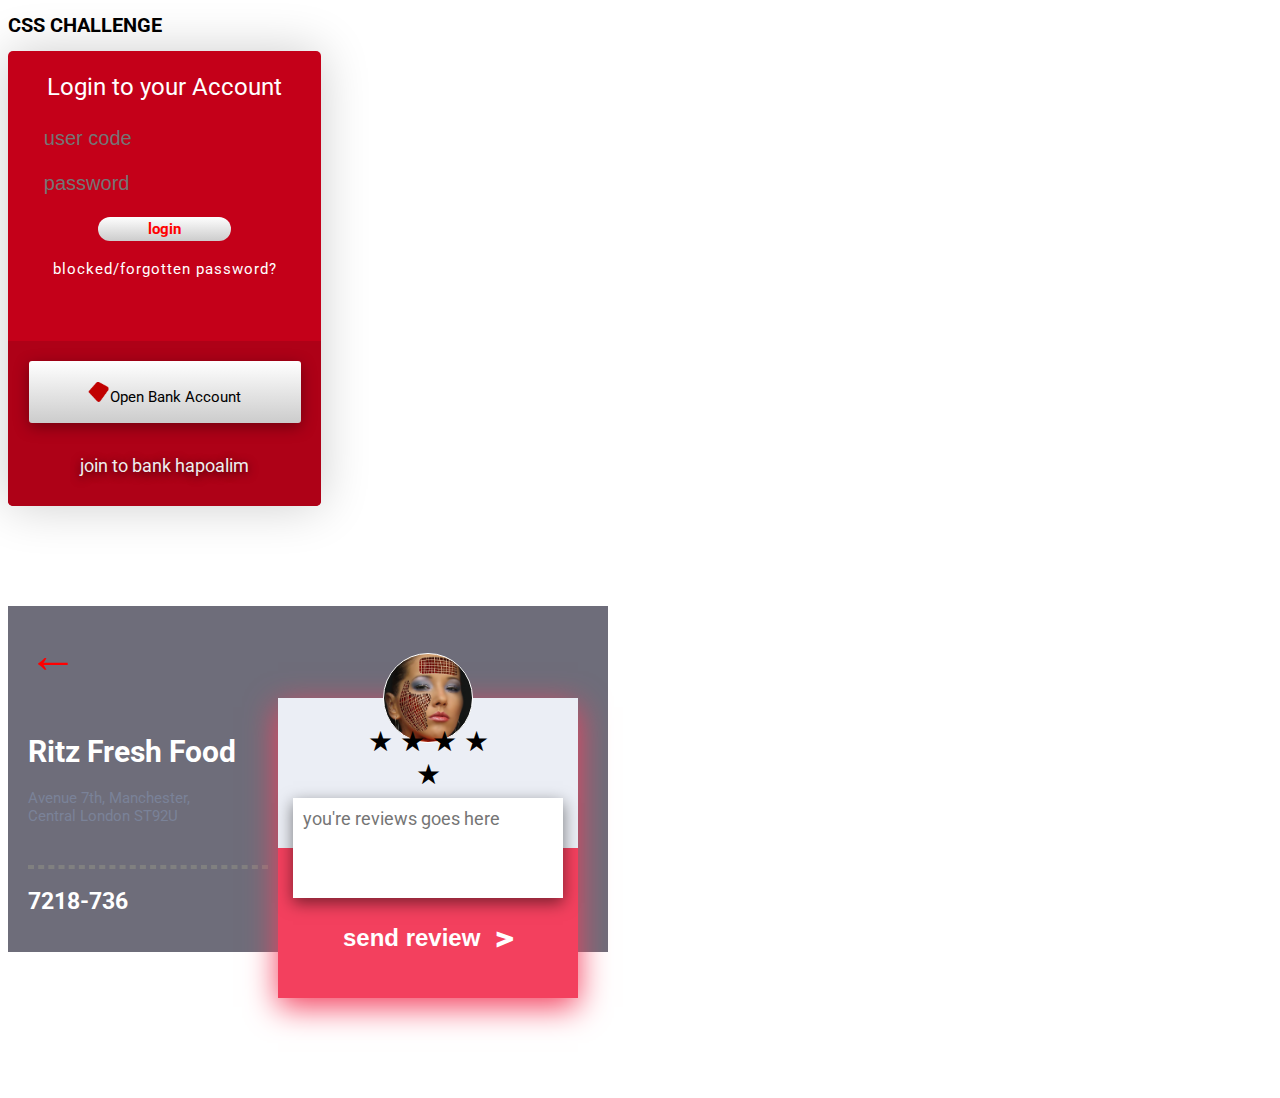
<file: index.html>
<!DOCTYPE html>
<html lang="en">

<head>
    <meta charset="UTF-8">
    
    <link rel="stylesheet" href="myIcon/style.css">
    <link href="https://fonts.googleapis.com/css?family=Roboto" rel="stylesheet">
    
    <link rel="stylesheet" href="style.css">
    <title>Document</title>
</head>

<body>
    <h1>CSS CHALLENGE</h1>
    <div class="login">
        <div class="login-warp">
            <div class="login-top">
                <h1 class="login-header">Login to your Account</h1>
                <div class="login-types">
                    <input type="text" placeholder="user code">
                    <input type="password" placeholder="password">
                </div>
                <div class="login-buttons">
                    <a href="#" class="btn-login">login</a>
                    <a href="#" class="forgot-password">blocked/forgotten password?</a>
                </div>
            </div>
        </div>

        <div class="login-warp">
            <div class="login-bottom">
                <div class="button">
                    <div class="button__center">
                        <img src="logo.png" height="20" width="20" alt="">
                        <span>Open Bank Account</span>
                    </div>
                </div>
                <a href="#">join to bank hapoalim</a>
            </div>
        </div>
    </div>

    <div class="space"></div>
    
    
    <div class="profile">
       <div class="info-width">
        <div class="profile-info">
            <p class="lar">&larr;</p>
            <h1>Ritz Fresh Food</h1>
            <p>Avenue 7th, Manchester,<br>Central London ST92U</p>
            <hr>
            <h2>7218-736</h2>
        </div>
        </div>
        <div class="warp-photo">
        
    
    <div class="photo">
        <div class="photo-img"></div>
        <div class="rate-star">
           <ul>
               <li>★</li>
               <li>★</li>
               <li>★</li>
               <li>★</li>
               <li>★</li>
           </ul>
        </div>
        <div class="review">
           <textarea name="" id="" cols="30" rows="10" placeholder="you're reviews goes here"></textarea>
        </div>
        <div class="btn-review">
            <button>send review <span class="icon-arrow resize-icon"></span></button>
        </div>
    </div>
    </div>
        
    </div>

    
    <script src="https://code.jquery.com/jquery-3.3.1.min.js" integrity="sha256-FgpCb/KJQlLNfOu91ta32o/NMZxltwRo8QtmkMRdAu8=" crossorigin="anonymous"></script>
    <script src="scripts.js"></script>
</body>

</html>
</file>
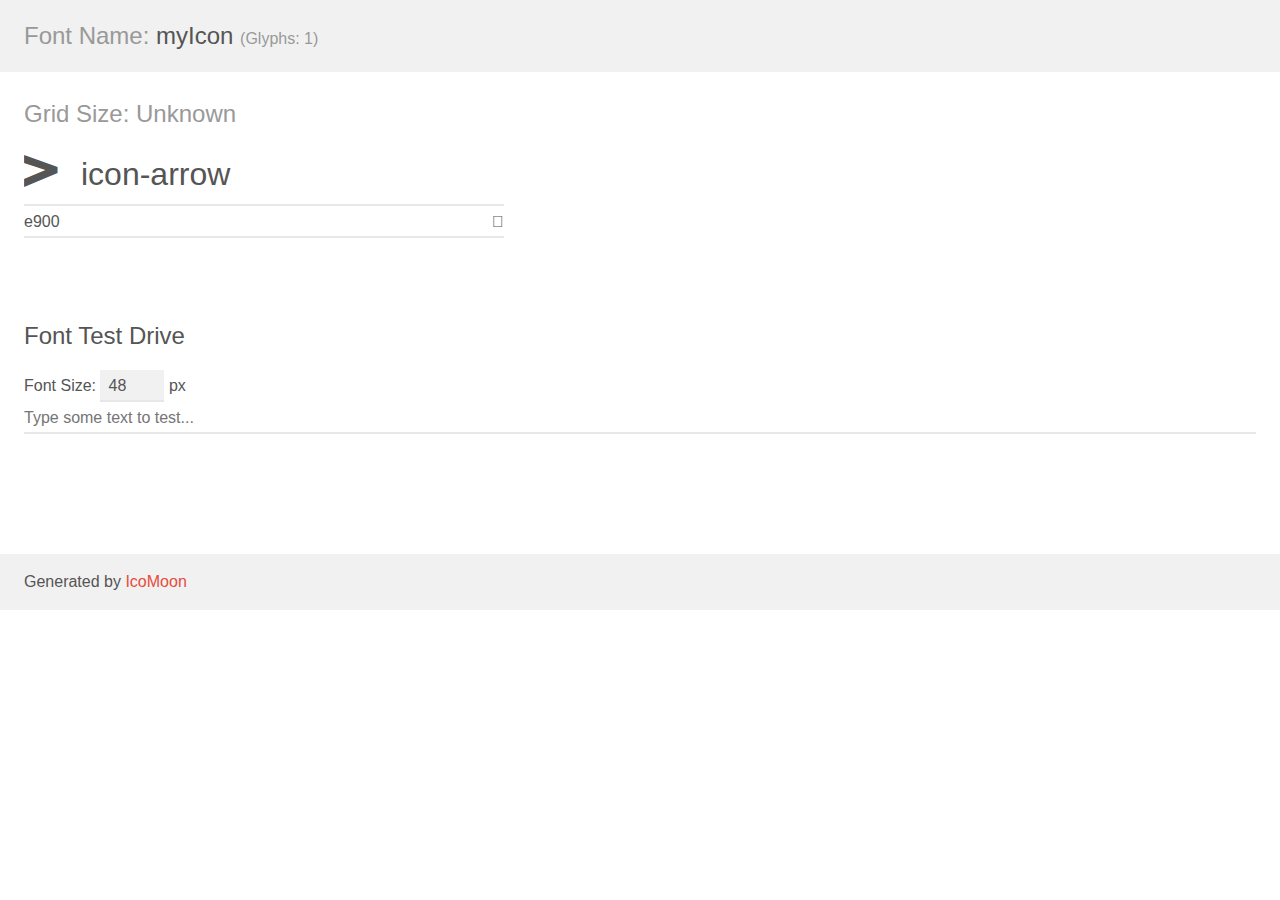
<file: myIcon/demo.html>
<!doctype html>
<html>
<head>
    <meta charset="utf-8">
    <title>IcoMoon Demo</title>
    <meta name="description" content="An Icon Font Generated By IcoMoon.io">
    <meta name="viewport" content="width=device-width, initial-scale=1">
    <link rel="stylesheet" href="demo-files/demo.css">
    <link rel="stylesheet" href="style.css"></head>
<body>
    <div class="bgc1 clearfix">
        <h1 class="mhmm mvm"><span class="fgc1">Font Name:</span> myIcon <small class="fgc1">(Glyphs:&nbsp;1)</small></h1>
    </div>
    <div class="clearfix mhl ptl">
        <h1 class="mvm mtn fgc1">Grid Size: Unknown</h1>
        <div class="glyph fs1">
            <div class="clearfix bshadow0 pbs">
                <span class="icon-arrow">
                
                </span>
                <span class="mls"> icon-arrow</span>
            </div>
            <fieldset class="fs0 size1of1 clearfix hidden-false">
                <input type="text" readonly value="e900" class="unit size1of2" />
                <input type="text" maxlength="1" readonly value="&#xe900;" class="unitRight size1of2 talign-right" />
            </fieldset>
            <div class="fs0 bshadow0 clearfix hidden-true">
                <span class="unit pvs fgc1">liga: </span>
                <input type="text" readonly value="" class="liga unitRight" />
            </div>
        </div>
    </div>

    <!--[if gt IE 8]><!-->
    <div class="mhl clearfix mbl">
        <h1>Font Test Drive</h1>
        <label>
            Font Size: <input id="fontSize" type="number" class="textbox0 mbm"
            min="8" value="48" />
            px
        </label>
        <input id="testText" type="text" class="phl size1of1 mvl"
        placeholder="Type some text to test..." value=""/>
        <div id="testDrive" class="icon-">&nbsp;
        </div>
    </div>
    <!--<![endif]-->
    <div class="bgc1 clearfix">
        <p class="mhl">Generated by <a href="https://icomoon.io/app">IcoMoon</a></p>
    </div>

    <script src="demo-files/demo.js"></script>
</body>
</html>
</file>
<file: myIcon/style.css>
@font-face {
  font-family: 'myIcon';
  src:  url('fonts/myIcon.eot?8cbw7u');
  src:  url('fonts/myIcon.eot?8cbw7u#iefix') format('embedded-opentype'),
    url('fonts/myIcon.ttf?8cbw7u') format('truetype'),
    url('fonts/myIcon.woff?8cbw7u') format('woff'),
    url('fonts/myIcon.svg?8cbw7u#myIcon') format('svg');
  font-weight: normal;
  font-style: normal;
}

[class^="icon-"], [class*=" icon-"] {
  /* use !important to prevent issues with browser extensions that change fonts */
  font-family: 'myIcon' !important;
  speak: none;
  font-style: normal;
  font-weight: normal;
  font-variant: normal;
  text-transform: none;
  line-height: 1;

  /* Better Font Rendering =========== */
  -webkit-font-smoothing: antialiased;
  -moz-osx-font-smoothing: grayscale;
}

.icon-arrow:before {
  content: "\e900";
}
</file>
<file: style.css>
*{
    box-sizing: inherit;
}

html{
    font-size: 62.5%;
    
}

body{
    box-sizing: border-box;
    font-family: 'roboto', sans-serif;
}

.login {
/*    background: linear-gradient(to right bottom, #C40019, #AE0117);*/
	width: 313px;
    text-align: center;
    box-shadow: 0 0 5rem rgba(0,0,0,.2);
    border-radius: 5px;
    overflow: hidden;
}

.login-warp {
    background-color: #C40019;
}

.login-top {
    width: 95%;
    margin: 0 auto;
	
    padding: 10px;
}

.login-top .login-header{
    font-size: 2.4rem;
    line-height: 20px;
    font-weight: normal;
    margin-bottom: 2.4rem;
    padding: 0;
    
    color: white;
}

.login-top .login-types{
    margin-bottom: 1.6rem;
}

.login-top .login-types input{
    text-align: left;
/*    font-family: Ariel, serif;*/
    font-size: 14px;
    display: block;
    padding: 0 15px;
/*    margin: 0 auto;*/
    margin: 0 3px 8px 3px;
    width: 100%;
    border: none;
    height: 3.5rem;
    font-size: 2rem;
    background: url('https://login.bankhapoalim.co.il/CAClientPages/ca/newLogin_files/images/sprite.png') 
        no-repeat 0 0;
    background-position: -765px 0;
    border-radius: .4rem;
}

.login-top .login-types input:focus{
    background: url('https://login.bankhapoalim.co.il/CAClientPages/ca/newLogin_files/images/sprite.png') 
        no-repeat -3542px 0;
}

.login-top .login-types input:not(:last-child){
    margin-bottom: 1rem;
}

.login-top .login-buttons{
    text-align: center;
}

.login-top .login-buttons a:link,
.login-top .login-buttons a:visited{
    display: inline-block;
    color: #fff;
    font-size: 2rem;
    text-decoration:none;
    padding: .3rem;
/*    transition: all .1s;*/
}


.login-top .login-buttons a.btn-login{
    color:red;
    font-size: 1.5rem;
    font-weight: 700;
    background: linear-gradient(#fefefe, #cccccc);
    width: 13.3rem;
    border-radius: 10rem;
    margin-bottom: 1.6rem;
}

.login-top .login-buttons a.btn-login:hover{
    position: relative;
    top: -1px;
    background: linear-gradient(#cccccc,#fefefe);
}

.login-top .login-buttons a.btn-login:active{
    position: relative;
    top: 1px;
}

.login-top .login-buttons a.forgot-password:link,
.login-top .login-buttons a.forgot-password:visited{
    
    letter-spacing: .1rem;
    font-size: 1.5rem;
    margin-bottom: 5rem;
}

.login-top .login-buttons a.forgot-password:hover {
	text-decoration: underline;
}


.login-bottom {
	background-color: #AE0117;
    padding: 20px;
    position: relative;
}

.login-bottom .button {
    width: 27.2rem;
    height: 6.2rem;
    background: linear-gradient(white, #cccccc);
    padding: 3rem 6rem;
    border-radius: 3px;
    display: inline-block;
    box-shadow: 0 .4rem 1.5rem rgba(0,0,0,.35);
}

.login-bottom .button:hover{
    cursor: pointer;
    background: linear-gradient(#cccccc,white);
}

.login-bottom .button > *{
/*    position: relative;*/
}

.login-bottom .button .button__center{
	 position: absolute;
    top: 32%;
    left: 50%;
    transform: translate(-50%, -50%);
    margin-bottom: 3rem;
}

.login-bottom .button span{
    display: inline-block;
    font-size: 1.5rem;
    left: -2rem;
    
}

.login-bottom .button img{
    left: -3rem;
}

.login-bottom .button > *:not(:last-child){
    margin-right: 2rem;
}

.login-bottom a:link,
.login-bottom a:visited{
	display: inline-block;
    text-align: center;
    margin-top: 3rem;
    font-size: 1.8rem;
    color: #eee;
    text-decoration: none;
    text-shadow: 0 .2rem 1rem rgba(0,0,0,.7);
    margin-bottom: 1rem;
}

.login-bottom a:hover{
    text-decoration: underline;
}


/*challenge 2*/
.profile {
	width: 60rem;
    background: #6E6D7A;
    font-size: 1.5rem;
    padding: 2rem;
    position: relative;
    
}

.profile-info {
	
}

.photo {
    margin: 10rem 10rem;
/*	float: left;*/
    background: red;
    background: linear-gradient(
        #EBEEF5 0%, 
        #EBEEF5 50%,
        #F3405E 50%,
        #F3405E 100%);
    height: 300px;
    width: 300px;
    position: relative;
    box-shadow: 0 .9rem 3rem #F3405E;
}

.review {
	position: absolute;
    top: 50%;
    left: 50%;
    transform: translate(-50%, -50%);
    height: 10rem;
    width: 90%;
    background: white;
    padding: 8px;
    font-size: 1.5rem;
    box-shadow: 0 .5rem 1.5rem rgba(0,0,0,.5);
}

.photo-img {
	position: absolute;
}

.rate-star{
    position: absolute;
    top:20%;
    left: 50%;
    display: inline-block;
    transform: translate(-50%,-50%);
	font-size: 1.5rem;;
/*    width: 10rem;*/
/*    background: red;*/
    text-align: center;
}

.rate-star ul{
    list-style: none;
    margin: 0;
    padding: 0;
    display: inline-block;
    
}

.rate-star ul li {
	display: inline-block;
    transition: all .2s ease;
}

.rate-star ul li:hover{
    cursor: pointer;
}

.lar {
	color: red !important;
    font-size: 5rem;
    font-weight: 700;
    margin-top: 0;
}

.profile h1 {
	color: white;
}


.profile p {
	color:#7A8298;
}

hr{
    border: dashed 2px grey;
    margin-top: 4rem;
}

h2{
    color: white;
    
}


.clearfix::after{
    content: "";
    display: table;
    clear: both;
}

.clearfix::before{
    content: "";
    display: table;
    clear: both;
}



.review textarea {
	width: 100%;
    height: 100%;
    border: none;
    resize: none;
    font-family: 'roboto', sans-serif;
    font-size: 1.8rem;
}

.review textarea:focus{
    outline: none;
}

.btn-review {
	position: relative;
    top: 80%;
    left: 50%;
    transform: translate(-50%, -50%);
/*    width: 200px;*/
}

.btn-review button{
    margin: 0 auto;
    outline: none;
	border: none;
    font-size: 2.4rem;
    background: none;
    text-align: center;
    display: block;
    font-weight: 700;
    color: white;
}

.resize-icon {
	font-size: 1.5rem;
    font-weight: 700;
    margin-left: 1rem;
}

.btn-review button:hover{
/*    text-decoration: underline;*/
    color:dodgerblue;
    cursor: pointer;
    text-shadow: 0 .3rem rgba(0,0,0,.2);
}

.btn-review button:active{
    outline: none;
}

.photo-img {
	position: absolute;
    top: 0;
    left: 50%;
    transform: translate(-50%,-50%);
    height: 90px;
    width: 90px;
    border-radius: 100px;
    background: url(profile.jpg);
    background-size: cover;
    background-position: center center;
    border: 1px solid white;
}

.photo-img:hover{
    box-shadow: 0 .5rem 1.5rem rgba(0,0,0,.15);
    
}
.warp-photo {
    position: absolute;
    top: 70%;
    left: 70%;
    z-index: 22;
    transform: translate(-50%,-50%);
}

.info-width {
    width: 24rem;
}

.space {
    margin: 10rem;
}
</file>
<file: myIcon/demo-files/demo.css>
body {
  padding: 0;
  margin: 0;
  font-family: sans-serif;
  font-size: 1em;
  line-height: 1.5;
  color: #555;
  background: #fff;
}
h1 {
  font-size: 1.5em;
  font-weight: normal;
}
small {
  font-size: .66666667em;
}
a {
  color: #e74c3c;
  text-decoration: none;
}
a:hover, a:focus {
  box-shadow: 0 1px #e74c3c;
}
.bshadow0, input {
  box-shadow: inset 0 -2px #e7e7e7;
}
input:hover {
  box-shadow: inset 0 -2px #ccc;
}
input, fieldset {
  font-family: sans-serif;
  font-size: 1em;
  margin: 0;
  padding: 0;
  border: 0;
}
input {
  color: inherit;
  line-height: 1.5;
  height: 1.5em;
  padding: .25em 0;
}
input:focus {
  outline: none;
  box-shadow: inset 0 -2px #449fdb;
}
.glyph {
  font-size: 16px;
  width: 15em;
  padding-bottom: 1em;
  margin-right: 4em;
  margin-bottom: 1em;
  float: left;
  overflow: hidden;
}
.liga {
  width: 80%;
  width: calc(100% - 2.5em);
}
.talign-right {
  text-align: right;
}
.talign-center {
  text-align: center;
}
.bgc1 {
  background: #f1f1f1;
}
.fgc1 {
  color: #999;
}
.fgc0 {
  color: #000;
}
p {
  margin-top: 1em;
  margin-bottom: 1em;
}
.mvm {
  margin-top: .75em;
  margin-bottom: .75em;
}
.mtn {
  margin-top: 0;
}
.mtl, .mal {
  margin-top: 1.5em;
}
.mbl, .mal {
  margin-bottom: 1.5em;
}
.mal, .mhl {
  margin-left: 1.5em;
  margin-right: 1.5em;
}
.mhmm {
  margin-left: 1em;
  margin-right: 1em;
}
.mls {
  margin-left: .25em;
}
.ptl {
  padding-top: 1.5em;
}
.pbs, .pvs {
  padding-bottom: .25em;
}
.pvs, .pts {
  padding-top: .25em;
}
.unit {
  float: left;
}
.unitRight {
  float: right;
}
.size1of2 {
  width: 50%;
}
.size1of1 {
  width: 100%;
}
.clearfix:before, .clearfix:after {
  content: " ";
  display: table;
}
.clearfix:after {
  clear: both;
}
.hidden-true {
  display: none;
}
.textbox0 {
  width: 3em;
  background: #f1f1f1;
  padding: .25em .5em;
  line-height: 1.5;
  height: 1.5em;
}
#testDrive {
  display: block;
  padding-top: 24px;
  line-height: 1.5;
}
.fs0 {
  font-size: 16px;
}
.fs1 {
  font-size: 32px;
}
</file>
